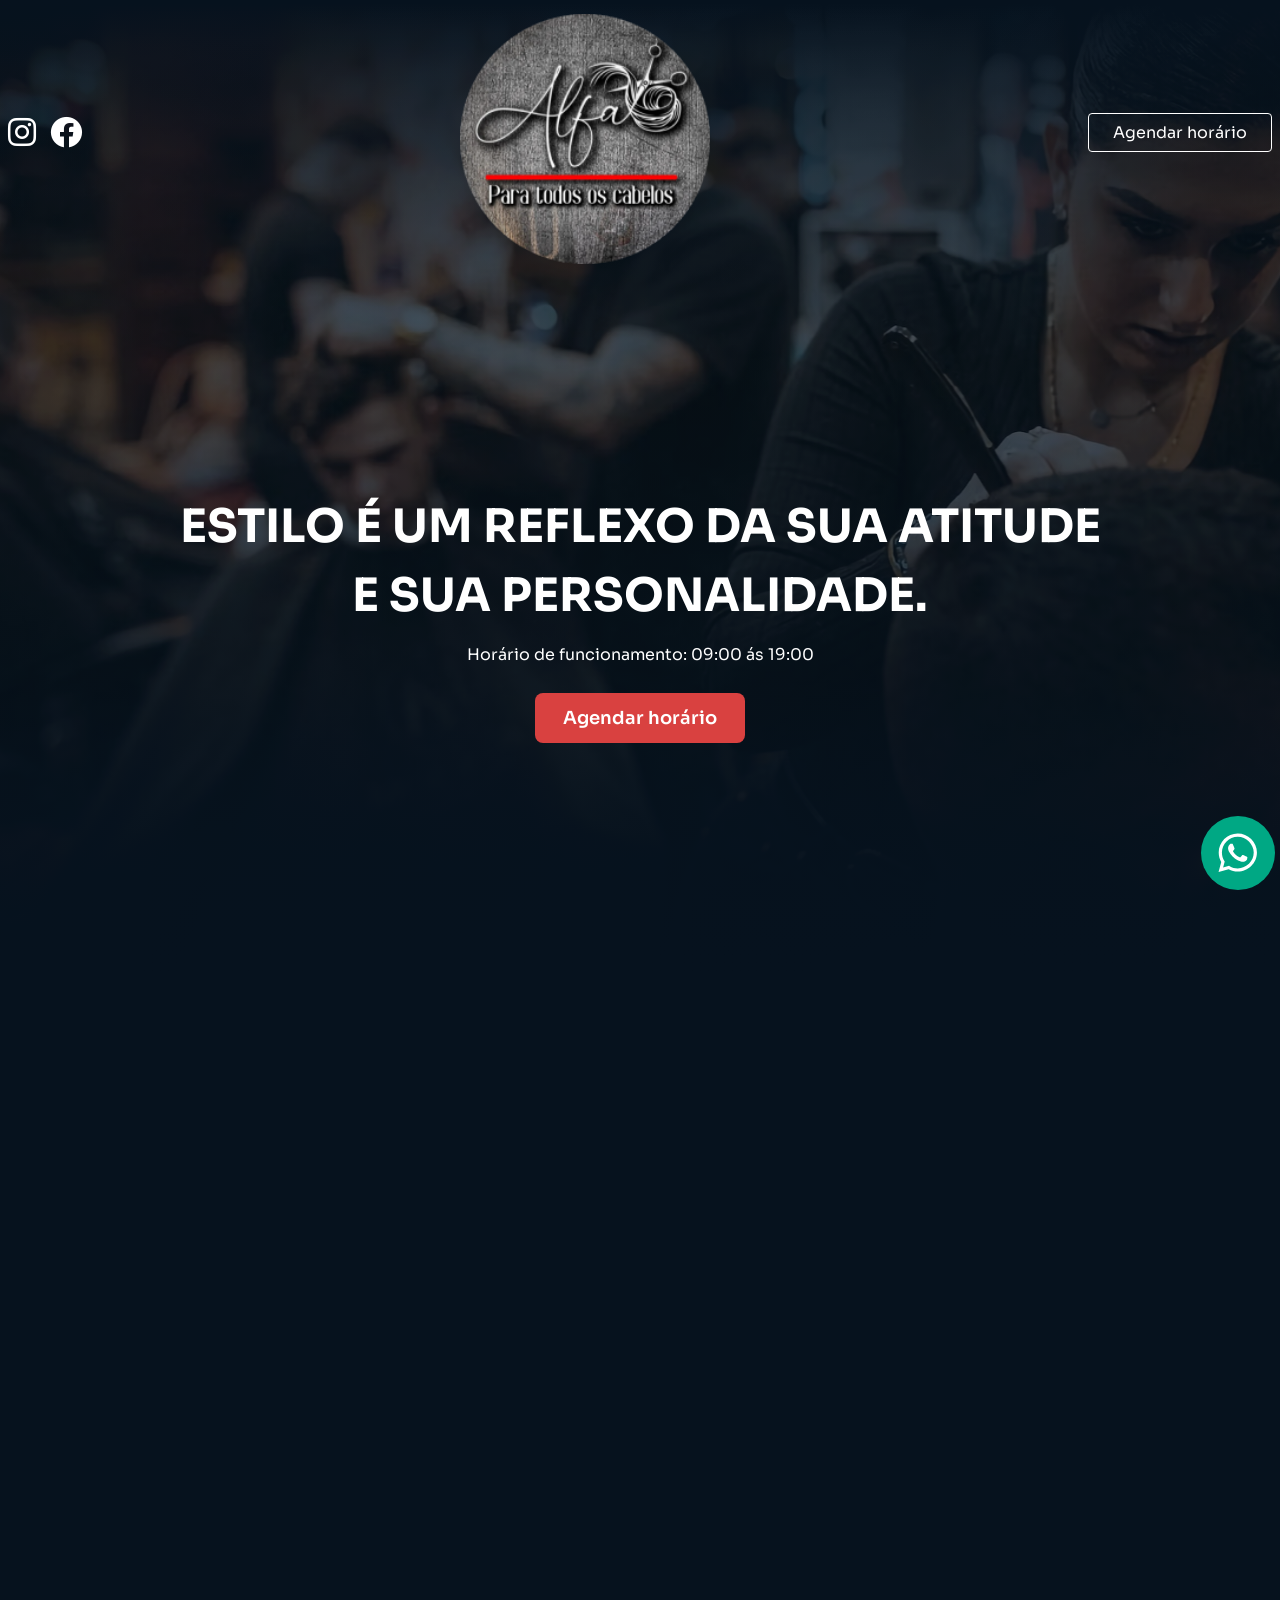
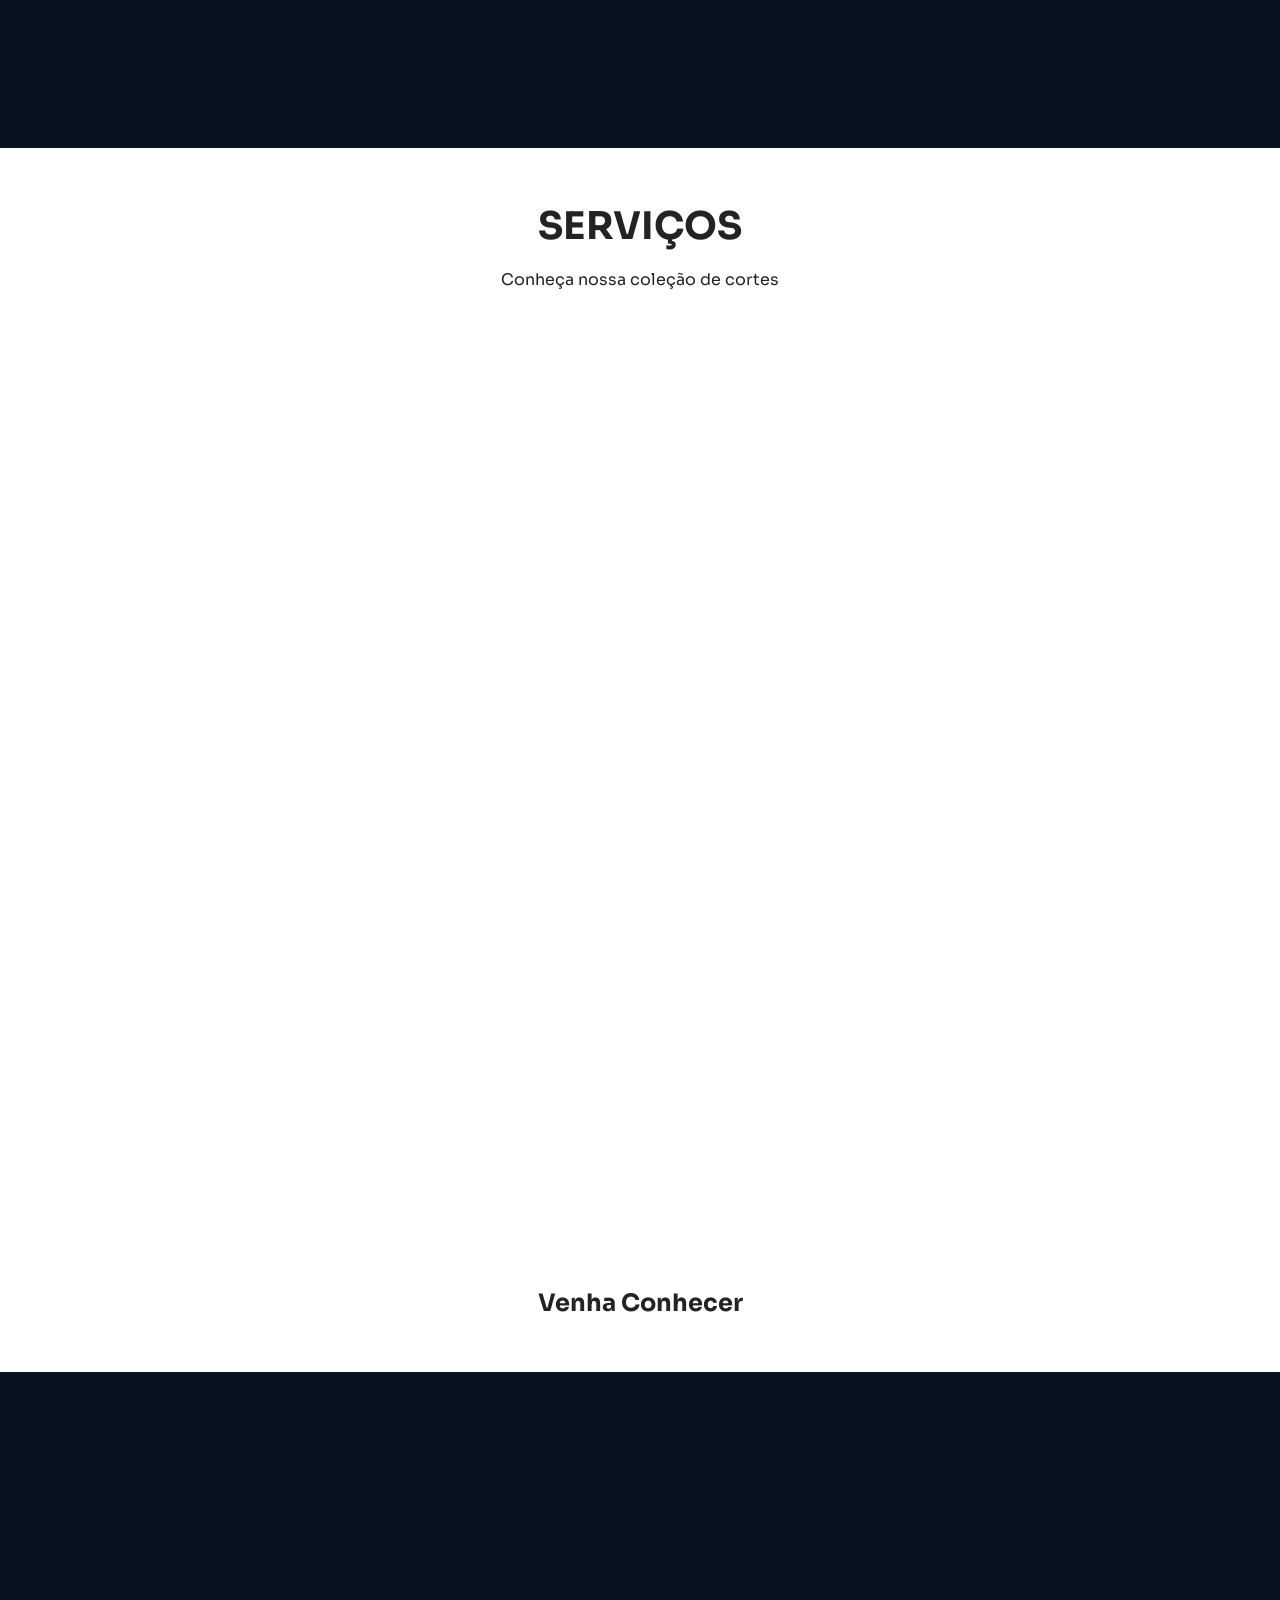
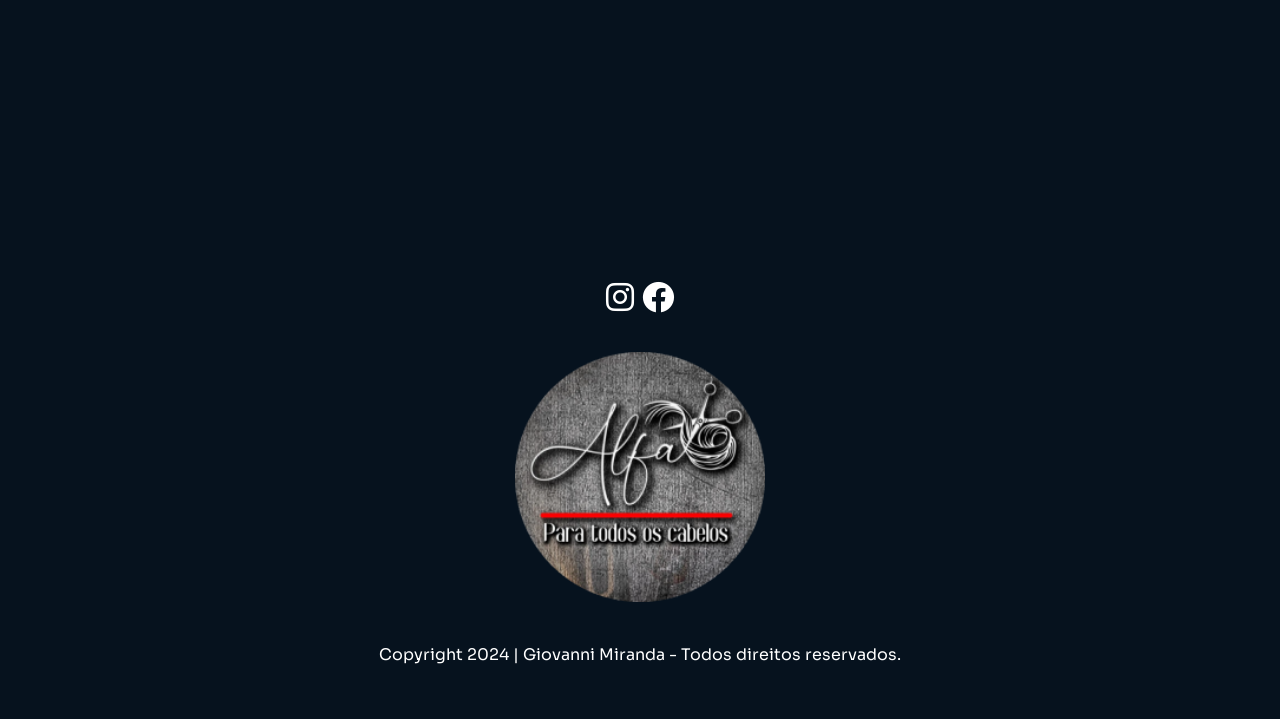
<file: index.html>
<!DOCTYPE html>
<html lang="pt-BR">     
<head>
      <meta charset="UTF-8">
      <meta name="viewport" content="width=device-width, initial-scale=1.0">
      
      <link rel="stylesheet" href="style.css">

      <link rel="preconnect" href="https://fonts.googleapis.com"> 
      <link rel="preconnect" href="https://fonts.gstatic.com" crossorigin>
      
      <link href="https://fonts.googleapis.com/css2?family=Sora:wght@100..800&display=swap" rel="stylesheet">
      
      <link rel="stylesheet" href="https://unpkg.com/aos@next/dist/aos.css" />
      <script src="https://unpkg.com/aos@2.3.1/dist/aos.js"></script>
      
      <link rel="stylesheet" href="https://cdnjs.cloudflare.com/ajax/libs/font-awesome/6.0.0-beta3/css/all.min.css" integrity="sha512-Fo3rlrZj/k7ujTnHg4CGR2D7kSs0v4LLanw2qksYuRlEzO+tcaEPQogQ0KaoGN26/zrn20ImR1DfuLWnOo7aBA==" crossorigin="anonymous" referrerpolicy="no-referrer" />

      <title>Espaço Alfa</title>
</head>
<body>
      <!-- Header -->
      <div class="bg-home">
            <header>
                  <nav class="header-content container">
                        <div class="header-icons" data-aos="fade-down">
                              <a href="https://www.instagram.com/alfa.pvh/#">
                                    <i class="fa-brands fa-instagram fa-2x"></i>
                              </a>                            
                              <a href="https://www.facebook.com/alfa.pvh">
                                    <i class="fa-brands fa-facebook fa-2x"></i>
                              </a>
                              <!-- 
                              <a href="#">
                                    <i class="fa-brands fa-tiktok fa-2x"></i>
                              </a> 
                              -->                             
                        </div>

                        <!-- AREA DA LOGO -->
                        <div class="header-logo" data-aos="fade-up" data-aos-delay="300">
                              <img
                                    data-aos="flip-up"
                                    data-aos-delay="400"
                                    data-aos-duration="1500"
                                    src="assets/logo.png"
                                    alt="Logo da Barbearia"
                              />
                        </div>
                        <!-- <img id="barbeiroSumir" src="./assets/barbeiro.png" alt="barbeiro juan"> -->
                        <!--<img id="barbeiro" src="./assets/barbeiro.png" alt="barbeiro vitor"> -->

                        <div data-aos="fade-down">
                              <a class="header-button" href="https://wa.me/556993318786?text=Ol%C3%A1%20vamos%20agendar%20?">
                                    Agendar horário
                              </a>
                        </div>
                  </nav>

                  <main class="hero container" data-aos="fade-up" data-aos-delay="400">
                        <h1>ESTILO É UM REFLEXO DA SUA ATITUDE E SUA PERSONALIDADE.</h1>
                        <p>Horário de funcionamento: 09:00 ás 19:00</p>
                        <a href="https://wa.me/556993318786?text=Ol%C3%A1%20vamos%20agendar%20?" class="button-contact" target="_blank">
                              Agendar horário
                        </a>
                  </main>

            </header>
      </div>

      <!-- ABOUT -->
      <section class="about">
            <div class="about-content container">
                  <div data-aos="zoom-in" data-aos-delay="100">
                        <img
                              src="assets/EditImg.png"
                              alt="Imagem sobre a barbearia"
                        />
                  </div>
            

                  <div class="about-description" data-aos="zoom-out-left" data-aos-delay="250">
                        <h2>Sobre</h2>
                        <p>A barbearia Alfa foi criada pensando em revolucionar por completo o conceito de barbearia e estética masculina em Porto Velho-RO.</p>
                        <p>Horário de Funcionamento: <strong>09:00</strong> ás <strong>19:00</strong></p>
                  </div>
            </div>
      </section>

      <!-- SERVICES -->

      <div class="services">
            <div class="services-content container">
                  <h2>Serviços</h2>
                  <p>Conheça nossa coleção de cortes</p>
            </div>

            <section class="haircuts">
                  <div class="haircut" data-aos="fade-up" data-aos-delay="150">
                        <img
                              src="assets/corte4.jpeg"
                              alt="Corte Normal"
                        />
                        <div class="haircut-info">
                              <strong>Tap Fade</strong>
                              <button>
                                    R$ 35,00
                              </button>
                        </div>
                  </div>
                  <div class="haircut" data-aos="fade-up" data-aos-delay="250">
                        <img
                              src="assets/corte5.jpeg"
                              alt="Barba Completa"
                        />
                        <div class="haircut-info">
                              <strong>Mid Fade</strong>
                              <button>
                                    R$ 35,00
                              </button>
                        </div>
                  </div>
                  <div class="haircut" data-aos="fade-up" data-aos-delay="400">
                        <img
                              src="assets/corte2.jpeg"
                              alt="Corte e Barba"
                        />
                        <div class="haircut-info">
                              <strong>Corte + Barba</strong>
                              <button>
                                    R$ 50,00
                              </button>
                        </div>
                  </div>
            </section>

            <section class="haircuts">
                  <div class="haircut" data-aos="fade-up" data-aos-delay="150">
                        <img
                              src="assets/corte6.jpeg"
                              alt="Platinado"
                        />
                        <div class="haircut-info">
                              <strong>Platinado</strong>
                              <button>
                                    R$ 120,00
                              </button>
                        </div>
                  </div>
                  <div class="haircut" data-aos="fade-up" data-aos-delay="250">
                        <img
                              src="assets/corte8.jpeg"
                              alt="Barba Completa"
                        />
                        <div class="haircut-info">
                              <strong>Corte Infantil</strong>
                              <button>
                                    R$ 35,00
                              </button>
                        </div>
                  </div>
                  <div class="haircut" data-aos="fade-up" data-aos-delay="400">
                        <img
                              src="assets/corte7.jpeg"
                              alt="Corte e Barba"
                        />
                        <div class="haircut-info">
                              <strong>Low Fade</strong>
                              <button>
                                    R$ 35,00
                              </button>
                        </div>
                  </div>
            </section>
      </div>

      <!-- FOOTER -->
      <div class="services">
            <h2>Venha Conhecer</h2>
      </div>

      <iframe
      width="100%"
      src="https://www.google.com/maps/embed?pb=!1m14!1m8!1m3!1d492.8746553765806!2d-63.8711965!3d-8.7863277!3m2!1i1024!2i768!4f13.1!3m3!1m2!1s0x92325d64144e26bf%3A0xcb50b4b781eee0fe!2sAlfa%20-%20Para%20todos%20os%20cabelos*21!5e0!3m2!1spt-BR!2sbr!4v1732231081586!5m2!1spt-BR!2sbr"
      width="600" height="450" style="border:0;" allowfullscreen="" loading="lazy" referrerpolicy="no-referrer-when-downgrade"></iframe>

      <footer class="footer">
            <div class="footer-icons header-icons">
                  <a href="https://www.instagram.com/alfa.pvh/#">
                  <i class="fa-brands fa-instagram fa-2x"></i>
                  </a>
                  <a href="https://www.facebook.com/alfa.pvh">
                  <i class="fa-brands fa-facebook fa-2x"></i>   
                  </a>
                  <!--
                  <a href="#">
                  <i class="fa-brands fa-tiktok fa-2x"></i>   
                  </a>
                  -->
            </div>
            
            <div>
                  <img 
                        src="assets/logo.png" 
                        alt="Logo barbearia"
                        class="header-logo"
                  />
            </div>
            
            <p id="descripton-footer">Copyright 2024 | Giovanni Miranda - Todos direitos reservados.</p>
      </footer>
      
      <!-- Button Whatsapp -->
      
      <a
            href="https://wa.me/556993318786?text=Ol%C3%A1%20vamos%20agendar%20?"
            class="btn-whatsapp"
            target="_blank"
            id="btn-whatsapp"
      >
            <img src="assets/whatssapp.svg" alt="Botão Whatsapp">
            <span class="tooltip-text">Agende seu horário</span>
      </a>

      <script src="script.js" defer> </script>
</body>
</html>
</file>
<file: style.css>
* {
  margin: 0;
  padding: 0;
  outline: 0;
  box-sizing: border-box;
}

header {
  width: 100%;
}

.header-content {
  display: flex;
  align-items: center;
  justify-content: space-between;
}

i {
  color: #FFF;
}

.header-icons {
  display: flex;
  gap: 14px;
}

.header-icons a:hover i {
  animation: translateY 0.8s infinite alternate;
  color: #D34040;
}

@keyframes translateY {
  from {
    transform: translateY(0) scale(1);
  }
  to {
    transform: translateY(-8px) scale(1.1);
  }
}
.header-button {
  border: 1px solid #FFF;
  padding: 8px 24px;
  border-radius: 4px;
  color: #FFF;
  background-color: transparent;
  transition: background-color 0.8s;
}

.header-button:hover {
  border: 1px solid #D34040;
  background-color: #D34040;
}

.header-logo {
  width: 250px;
  display: flex;
  align-items: center;
  justify-content: center;
  margin-top: 14px;
  position: relative;
  animation: flutuar 1.6s ease-in-out infinite alternate;
}

#barbeiro {
  left: 20px;
  top: 250px;
  position: fixed;
  width: 100px;
  border-radius: 20px;
  display: none;
}

#barbeiroSumir {
  left: 50px;
  top: 20px;
  position: fixed;
  width: 80%;
  border-radius: 20px;
}

@keyframes flutuar {
  0% {
    top: 0;
  }
  100% {
    top: 30px;
  }
}
@media screen and (max-width: 768px) {
  .header-content {
    width: 100%;
    align-items: center;
    flex-direction: column;
    justify-content: center;
  }
  .header-content i {
    margin-top: 16px;
    font-size: 34px;
  }
  .header-logo img {
    width: 160px;
    margin-top: 46px;
  }
  .header-button {
    display: none;
  }
}
.container {
  max-width: 1440px;
  margin: 0 auto;
  padding: 0 8px;
}

.bg-home {
  position: relative;
}

.bg-home::before {
  content: "";
  display: block;
  position: absolute;
  background-image: linear-gradient(to bottom, rgba(6, 18, 30, 0.1), #06121e), url("../assets/bg.svg");
  left: 0;
  top: 0;
  width: 100%;
  height: 100%;
  z-index: -1;
  background-size: cover;
  background-repeat: no-repeat;
  background-position: 50% 0;
  opacity: 0.9;
}

.hero {
  color: #FFF;
  min-height: 80vh;
  display: flex;
  flex-direction: column;
  align-items: center;
  justify-content: center;
  padding: 14px;
}
.hero h1 {
  text-align: center;
  line-height: 150%;
  max-width: 940px;
  font-size: 46px;
}
.hero p {
  text-align: center;
  margin: 14px 0;
}

.button-contact {
  padding: 14px 28px;
  color: #FFF;
  background-color: #D94140;
  border: 0;
  font-size: 18px;
  font-weight: 600;
  margin: 14px 0;
  border-radius: 8px;
}

.button-contact:hover {
  animation: scaleButton 0.8s alternate infinite;
}

@keyframes scaleButton {
  from {
    transform: scale(1);
  }
  to {
    transform: scale(1.07);
  }
}
@media screen and (max-width: 768px) {
  .hero {
    min-height: 60vh;
  }
  .hero h1 {
    font-size: 34px;
    padding: 0 14px;
    width: 100%;
  }
  .hero p {
    font-size: 14px;
  }
}
@media screen and (max-width: 480px) {
  .hero h1 {
    font-size: 24px;
  }
}
.about {
  background-color: #06121E;
  overflow: hidden;
  color: #FFF;
}

.about-content {
  display: flex;
  align-items: center;
  justify-content: center;
  gap: 14px;
  padding: 34px 14px 64px 14px;
}
.about-content img {
  max-width: 570px;
}

.about-content div {
  flex: 1;
}

.about-description h2 {
  text-align: center;
  font-size: 38px;
  margin-bottom: 24px;
}
.about-description p {
  margin-bottom: 14px;
  line-height: 150%;
}

@media screen and (max-width: 768px) {
  .about-content {
    flex-direction: column;
  }
}
.services {
  background-color: #FFF;
  color: #232224;
  display: flex;
  flex-direction: column;
  align-items: center;
  justify-content: center;
  padding: 54px 14px;
}

.services-content h2 {
  text-transform: uppercase;
  text-align: center;
  font-size: 38px;
  margin-bottom: 14px;
}

.services-content p {
  line-height: 150%;
  margin-bottom: 14px;
  text-align: center;
  max-width: 780px;
}

.haircuts {
  display: flex;
  justify-content: center;
  align-items: center;
  gap: 16px;
  padding: 0 44px 34px 44px;
}

.haircut {
  width: 300px;
  flex: 1;
  display: flex;
  flex-direction: column;
  background-color: #FFF;
  border-radius: 8px;
  box-shadow: 0px -1px 17px -4px rgba(0, 0, 0, 0.45);
  overflow: hidden;
}
.haircut img {
  width: 300px;
  height: 350px;
  transition: transform 0.2s;
}

.haircut img:hover {
  transform: scale(1.2);
  z-index: 1;
}

.haircut-info {
  width: 100%;
  display: flex;
  justify-content: space-between;
  padding: 14px;
  background-color: #FFF;
  z-index: 99;
}

.haircut-info button {
  color: #FFF;
  background-color: #D94140;
  padding: 4px 8px;
  border-radius: 4px;
  border: 0;
  cursor: default;
}

@media screen and (max-width: 768px) {
  .haircuts {
    flex-direction: column;
  }
  .haircut img {
    max-width: 740px;
  }
}
.footer {
  display: flex;
  flex-direction: column;
  align-items: center;
  justify-content: center;
  padding: 54px 0;
  gap: 24px;
  color: #FFF;
}

.footer-icons {
  display: flex;
  gap: 8px;
  color: #FFF;
}

p {
  margin-top: 18px;
  text-align: center;
}

.btn-whatsapp {
  position: fixed;
  bottom: 5px;
  right: 5px;
  z-index: 99;
}
.btn-whatsapp img {
  max-width: 74px;
  transition: 0.5s ease-in-out;
}
.btn-whatsapp img:hover {
  transform: scale(1.1);
}

.btn-whatsapp .tooltip-text {
  visibility: hidden;
  position: absolute;
  width: 120px;
  top: 8px;
  left: -144px;
  padding: 4px;
  border-radius: 8px;
  text-align: center;
  background-color: #232224;
  color: #FFF;
  opacity: 0;
  transition: opacity 0.3s;
}

.btn-whatsapp:hover .tooltip-text {
  visibility: visible;
  opacity: 1;
}

@media screen and (max-width: 768px) {
  .btn-whatsapp img {
    max-width: 64px;
  }
}
body {
  width: 100%;
  height: 100vh;
  position: relative;
  font-family: "Sora", sans-serif;
  color: #FFF;
  background-color: #06121E;
}

button {
  font-family: "Sora", sans-serif;
  cursor: pointer;
}

svg {
  width: 100%;
}

img {
  width: 500px;
}

a {
  cursor: pointer;
  text-decoration: none;
}/*# sourceMappingURL=style.css.map */
</file>
